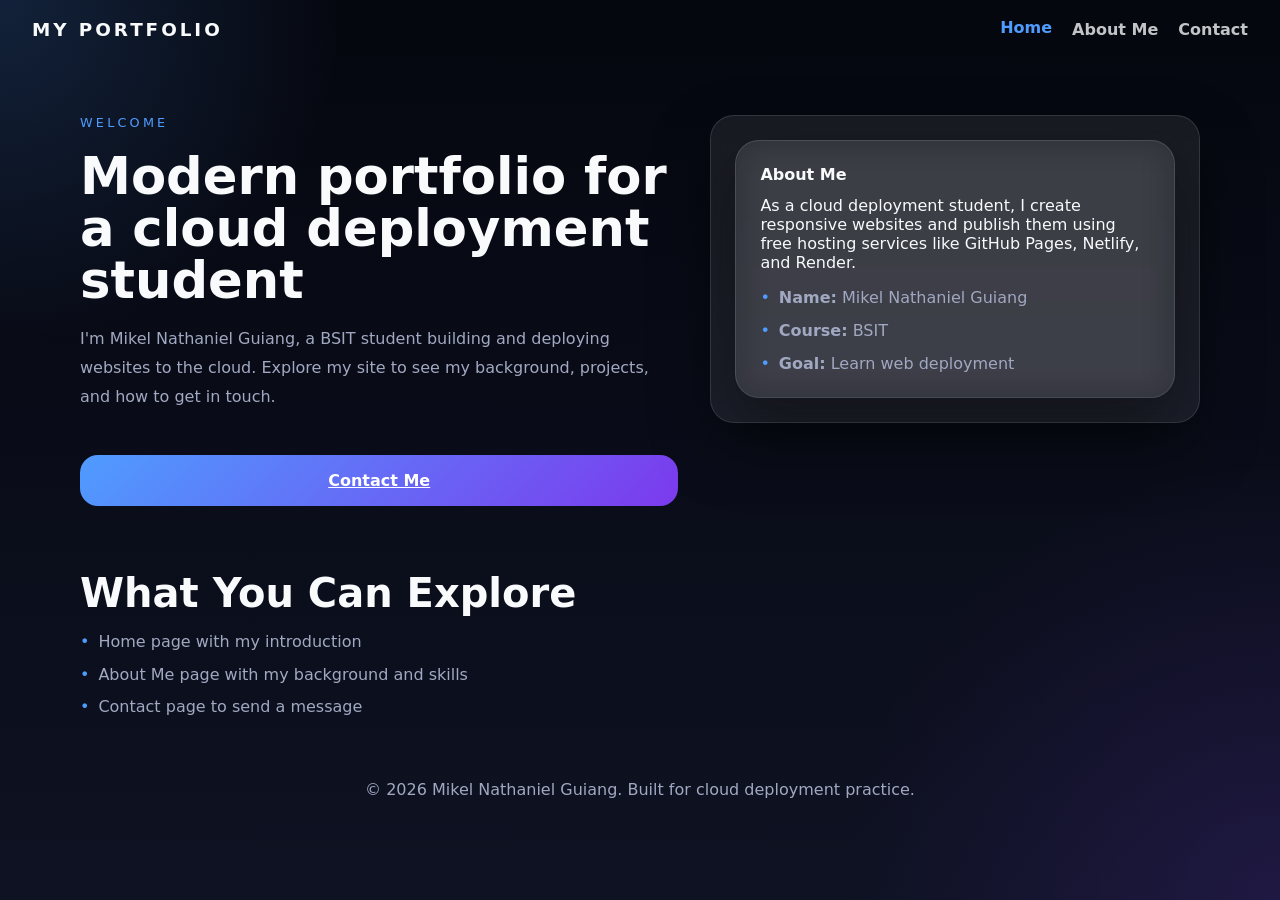
<file: index.html>
<!DOCTYPE html>
<html lang="en">
<head>
  <meta charset="UTF-8" />
  <meta name="viewport" content="width=device-width, initial-scale=1.0" />
  <title>Home | My Portfolio</title>
  <link rel="stylesheet" href="styles.css" />
</head>
<body>
  <header class="site-header">
    <div class="container">
      <h1>My Portfolio</h1>
      <nav>
        <a href="index.html" class="active">Home</a>
        <a href="about.html">About Me</a>
        <a href="contact.html">Contact</a>
      </nav>
    </div>
  </header>

  <section class="hero">
    <div class="hero-grid">
      <div class="hero-text">
        <span class="eyebrow">Welcome</span>
        <h1>Modern portfolio for a cloud deployment student</h1>
        <p>I'm Mikel Nathaniel Guiang, a BSIT student building and deploying websites to the cloud. Explore my site to see my background, projects, and how to get in touch.</p>
        <div class="hero-actions">
          <a href="contact.html" class="btn">Contact Me</a>
        </div>
      </div>

      <div class="hero-panel">
        <div class="info-card">
          <h3>About Me</h3>
          <p>As a cloud deployment student, I create responsive websites and publish them using free hosting services like GitHub Pages, Netlify, and Render.</p>
          <ul class="feature-list">
            <li><strong>Name:</strong> Mikel Nathaniel Guiang</li>
            <li><strong>Course:</strong> BSIT</li>
            <li><strong>Goal:</strong> Learn web deployment</li>
          </ul>
        </div>
      </div>
    </div>
  </section>

  <section class="summary">
    <h2>What You Can Explore</h2>
    <ul class="feature-list">
      <li>Home page with my introduction</li>
      <li>About Me page with my background and skills</li>
      <li>Contact page to send a message</li>
    </ul>
  </section>

  <footer class="site-footer">
    <div class="container">
      <p>&copy; 2026 Mikel Nathaniel Guiang. Built for cloud deployment practice.</p>
    </div>
  </footer>
</body>
</html>
</file>
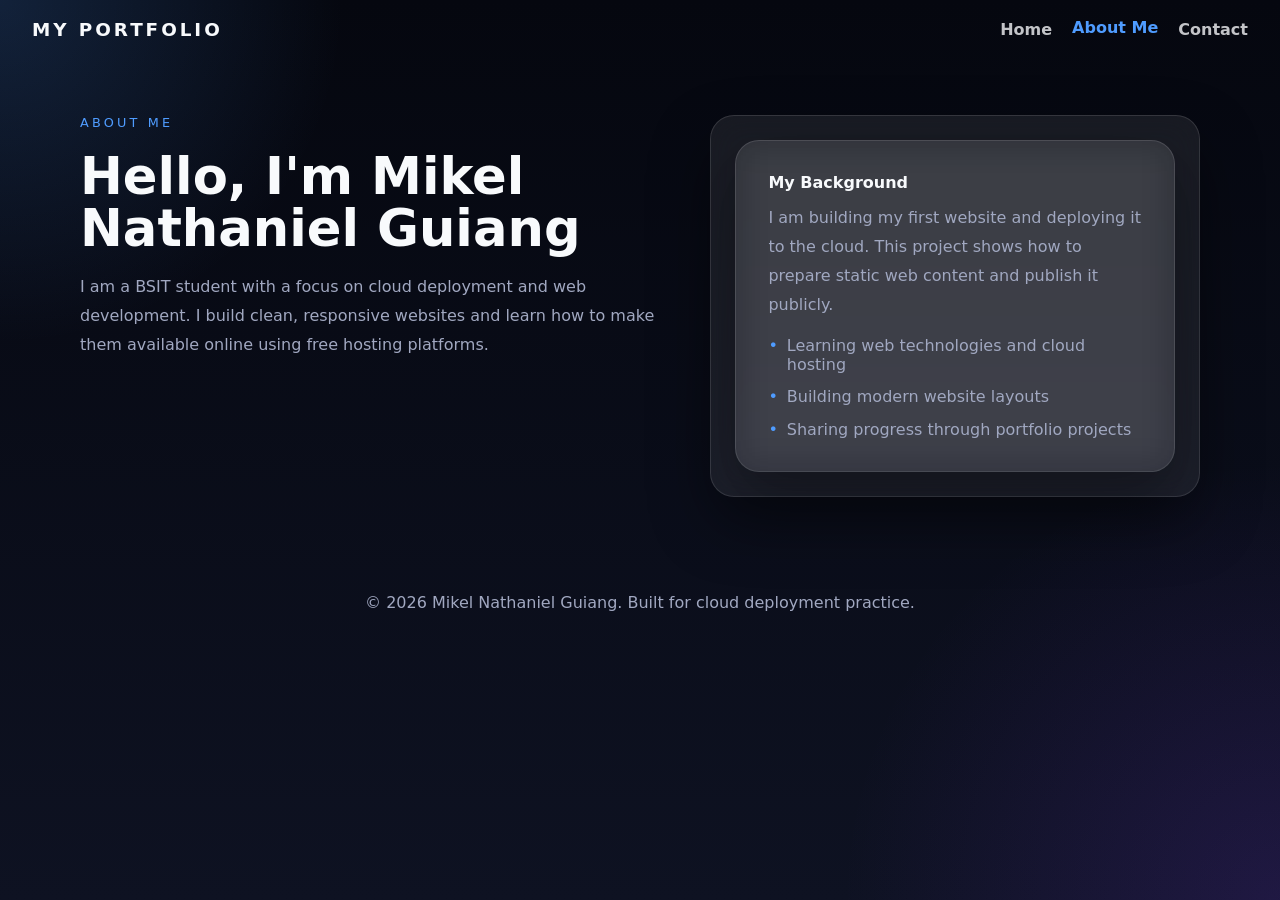
<file: about.html>
<!DOCTYPE html>
<html lang="en">
<head>
  <meta charset="UTF-8" />
  <meta name="viewport" content="width=device-width, initial-scale=1.0" />
  <title>About Me | My Portfolio</title>
  <link rel="stylesheet" href="styles.css" />
</head>
<body>
  <header class="site-header">
    <div class="container">
      <h1>My Portfolio</h1>
      <nav>
        <a href="index.html">Home</a>
        <a href="about.html" class="active">About Me</a>
        <a href="contact.html">Contact</a>
      </nav>
    </div>
  </header>

  <section class="hero">
    <div class="hero-grid">
      <div class="hero-text">
        <span class="eyebrow">About Me</span>
        <h1>Hello, I'm Mikel Nathaniel Guiang</h1>
        <p>I am a BSIT student with a focus on cloud deployment and web development. I build clean, responsive websites and learn how to make them available online using free hosting platforms.</p>
      </div>

      <div class="hero-panel">
        <div class="section-block">
          <h3>My Background</h3>
          <p>I am building my first website and deploying it to the cloud. This project shows how to prepare static web content and publish it publicly.</p>
          <ul class="feature-list">
            <li>Learning web technologies and cloud hosting</li>
            <li>Building modern website layouts</li>
            <li>Sharing progress through portfolio projects</li>
          </ul>
        </div>
      </div>
    </div>
  </section>

  <footer class="site-footer">
    <div class="container">
      <p>&copy; 2026 Mikel Nathaniel Guiang. Built for cloud deployment practice.</p>
    </div>
  </footer>
</body>
</html>
</file>
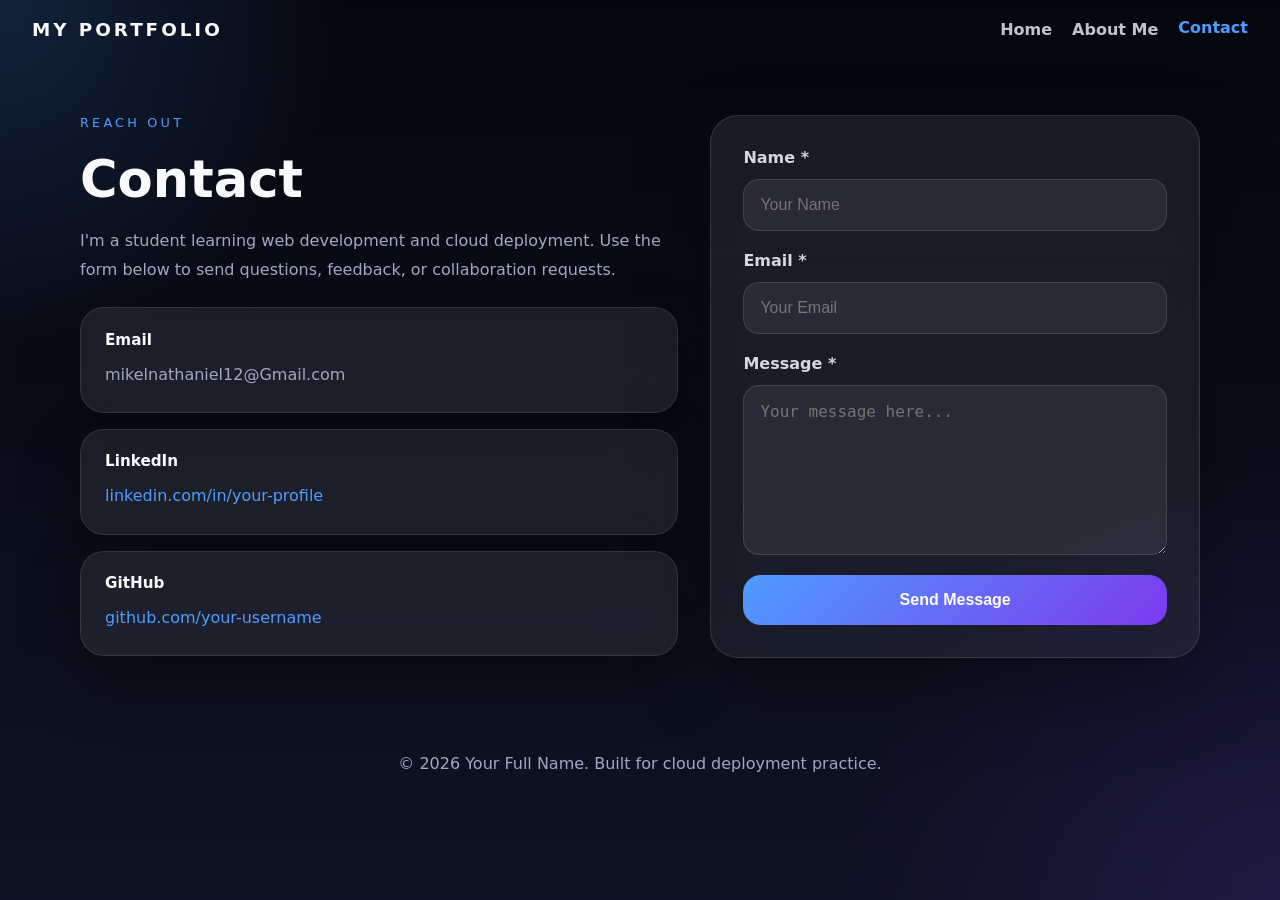
<file: contact.html>
<!DOCTYPE html>
<html lang="en">
<head>
  <meta charset="UTF-8" />
  <meta name="viewport" content="width=device-width, initial-scale=1.0" />
  <title>Contact | My Portfolio</title>
  <link rel="stylesheet" href="styles.css" />
</head>
<body>
  <header class="site-header">
    <div class="container header-row">
      <h1>My Portfolio</h1>
      <nav>
        <a href="index.html">Home</a>
        <a href="about.html">About Me</a>
        <a href="contact.html" class="active">Contact</a>
      </nav>
    </div>
  </header>

  <section class="contact-hero">
    <div class="container contact-grid">
      <div class="contact-intro">
        <span class="eyebrow">Reach Out</span>
        <h1>Contact</h1>
        <p>I'm a student learning web development and cloud deployment. Use the form below to send questions, feedback, or collaboration requests.</p>

        <div class="contact-card-list">
          <div class="contact-card">
            <h3>Email</h3>
            <p>mikelnathaniel12@Gmail.com</p>
          </div>
          <div class="contact-card">
            <h3>LinkedIn</h3>
            <p><a href="https://linkedin.com/in/your-profile" target="_blank" rel="noopener noreferrer">linkedin.com/in/your-profile</a></p>
          </div>
          <div class="contact-card">
            <h3>GitHub</h3>
            <p><a href="https://github.com/your-username" target="_blank" rel="noopener noreferrer">github.com/your-username</a></p>
          </div>
        </div>
      </div>

      <form class="contact-form" action="https://formspree.io/f/mykbwgdv" method="POST">
        <div class="form-group">
          <label for="name">Name *</label>
          <input type="text" id="name" name="name" placeholder="Your Name" required />
        </div>

        <div class="form-group">
          <label for="email">Email *</label>
          <input type="email" id="email" name="email" placeholder="Your Email" required />
        </div>

        <div class="form-group">
          <label for="message">Message *</label>
          <textarea id="message" name="message" placeholder="Your message here..." rows="7" required></textarea>
        </div>

        <button type="submit" class="btn">Send Message</button>
      </form>
    </div>
  </section>

  <footer class="site-footer">
    <div class="container">
      <p>&copy; 2026 Your Full Name. Built for cloud deployment practice.</p>
    </div>
  </footer>
</body>
</html>
</file>
<file: styles.css>
/* Modern contact page styling */
* {
  margin: 0;
  padding: 0;
  box-sizing: border-box;
}

:root {
  --bg: #070b16;
  --surface: rgba(255,255,255,0.08);
  --surface-strong: rgba(255,255,255,0.12);
  --text: #f8fafc;
  --muted: #a1a8c1;
  --accent: #4f9cff;
  --accent-2: #7c3aed;
  --shadow: rgba(0, 0, 0, 0.35);
}

html {
  scroll-behavior: smooth;
}

body {
  font-family: Inter, system-ui, -apple-system, BlinkMacSystemFont, 'Segoe UI', sans-serif;
  color: var(--text);
  background: radial-gradient(circle at top left, rgba(79, 156, 255, 0.18), transparent 22%),
    radial-gradient(circle at bottom right, rgba(124, 58, 237, 0.16), transparent 28%),
    linear-gradient(180deg, #05070f 0%, #0e1222 100%);
  min-height: 100vh;
}

header.site-header {
  padding: 1.2rem 2rem;
}

.site-header .container {
  display: flex;
  align-items: center;
  justify-content: space-between;
  gap: 1rem;
}

.site-header h1 {
  font-size: 1.15rem;
  letter-spacing: 0.16em;
  text-transform: uppercase;
  color: var(--text);
}

.site-header nav {
  display: flex;
  gap: 1.25rem;
}

.site-header nav a {
  color: rgba(248, 250, 252, 0.78);
  text-decoration: none;
  font-weight: 600;
  transition: color 0.25s ease, transform 0.25s ease;
}

.site-header nav a:hover,
.site-header nav a.active {
  color: var(--accent);
  transform: translateY(-2px);
}

.hero,
.contact-hero {
  padding: 3.5rem 2rem 4rem;
}

.hero-grid,
.contact-grid {
  display: grid;
  grid-template-columns: minmax(280px, 1.1fr) minmax(320px, 0.9fr);
  gap: 2rem;
  align-items: start;
  width: min(1120px, calc(100% - 3rem));
  margin: 0 auto;
}

.hero-text {
  display: flex;
  flex-direction: column;
  gap: 1.2rem;
}

.hero-actions {
  margin-top: 1.5rem;
}

.hero-panel,
.info-card,
.section-block {
  background: var(--surface);
  border: 1px solid rgba(255, 255, 255, 0.12);
  border-radius: 24px;
  padding: 1.5rem;
  box-shadow: 0 26px 60px var(--shadow);
  backdrop-filter: blur(18px);
}

.info-card h3,
.section-block h3 {
  margin-bottom: 0.75rem;
  color: var(--text);
  font-size: 1rem;
}

.feature-list {
  list-style: none;
  padding: 0;
  margin: 1rem 0 0;
  display: grid;
  gap: 0.85rem;
}

.feature-list li {
  position: relative;
  padding-left: 1.15rem;
  color: var(--muted);
}

.feature-list li::before {
  content: '•';
  position: absolute;
  left: 0;
  top: 0;
  color: var(--accent);
}

.summary {
  width: min(1120px, calc(100% - 3rem));
  margin: 0 auto;
  padding: 0 0 2rem;
}

.summary h2 {
  font-size: clamp(2rem, 4vw, 2.5rem);
  margin-bottom: 1rem;
}

.section-block {
  padding: 2rem;
}

.hero-text h1,
.contact-intro h1 {
  font-size: clamp(2.4rem, 4vw, 3.4rem);
  line-height: 1.02;
}

.contact-intro p,
.hero-text p,
.section-block p {
  max-width: 40rem;
  color: var(--muted);
  font-size: 1rem;
  line-height: 1.8;
}

.contact-intro {
  display: flex;
  flex-direction: column;
  gap: 1.4rem;
}

.eyebrow {
  color: var(--accent);
  font-size: 0.8rem;
  letter-spacing: 0.25em;
  text-transform: uppercase;
}

.contact-intro h1 {
  font-size: clamp(2.4rem, 4vw, 3.4rem);
  line-height: 1.02;
}

.contact-intro p {
  max-width: 40rem;
  color: var(--muted);
  font-size: 1rem;
  line-height: 1.8;
}

.contact-card-list {
  display: grid;
  gap: 1rem;
}

.contact-card {
  background: var(--surface);
  border: 1px solid rgba(255, 255, 255, 0.1);
  border-radius: 24px;
  padding: 1.4rem 1.5rem;
  box-shadow: 0 26px 60px var(--shadow);
  backdrop-filter: blur(18px);
}

.contact-card h3 {
  margin-bottom: 0.75rem;
  color: var(--text);
  font-size: 0.95rem;
}

.contact-card p,
.contact-card a {
  color: var(--muted);
  word-break: break-word;
}

.contact-card a {
  color: var(--accent);
  text-decoration: none;
}

.contact-card a:hover {
  text-decoration: underline;
}

.contact-form {
  background: linear-gradient(180deg, rgba(255,255,255,0.08), rgba(255,255,255,0.06));
  border: 1px solid rgba(255, 255, 255, 0.12);
  border-radius: 28px;
  padding: 2rem;
  box-shadow: 0 30px 80px rgba(0, 0, 0, 0.3);
  backdrop-filter: blur(16px);
}

.form-group {
  display: grid;
  gap: 0.75rem;
  margin-bottom: 1.25rem;
}

.contact-form label {
  font-weight: 700;
  color: rgba(248, 250, 252, 0.85);
}

input,
textarea {
  width: 100%;
  padding: 1rem 1rem;
  border-radius: 16px;
  background: rgba(255, 255, 255, 0.07);
  border: 1px solid rgba(255, 255, 255, 0.12);
  color: var(--text);
  font-size: 1rem;
  transition: border-color 0.25s ease, background 0.25s ease, box-shadow 0.25s ease;
}

input:focus,
textarea:focus {
  outline: none;
  background: rgba(255, 255, 255, 0.12);
  border-color: rgba(79, 156, 255, 0.55);
  box-shadow: 0 0 0 4px rgba(79, 156, 255, 0.14);
}

textarea {
  min-height: 170px;
  resize: vertical;
}

.btn {
  display: inline-flex;
  align-items: center;
  justify-content: center;
  width: 100%;
  padding: 1rem 1.2rem;
  border: none;
  border-radius: 18px;
  color: white;
  background: linear-gradient(135deg, var(--accent), var(--accent-2));
  cursor: pointer;
  font-weight: 700;
  font-size: 1rem;
  transition: transform 0.2s ease, box-shadow 0.2s ease;
}

.btn:hover {
  transform: translateY(-2px);
  box-shadow: 0 18px 45px rgba(79, 156, 255, 0.28);
}

.site-footer {
  text-align: center;
  color: var(--muted);
  margin-top: 2rem;
  padding-bottom: 3rem;
}

@media (max-width: 960px) {
  .contact-grid {
    grid-template-columns: 1fr;
  }
}

@media (max-width: 720px) {
  .site-header .container {
    flex-direction: column;
    align-items: flex-start;
    gap: 1rem;
  }

  .contact-hero {
    padding-top: 2.5rem;
  }
}
''','encoding':'utf-8'}
</file>
